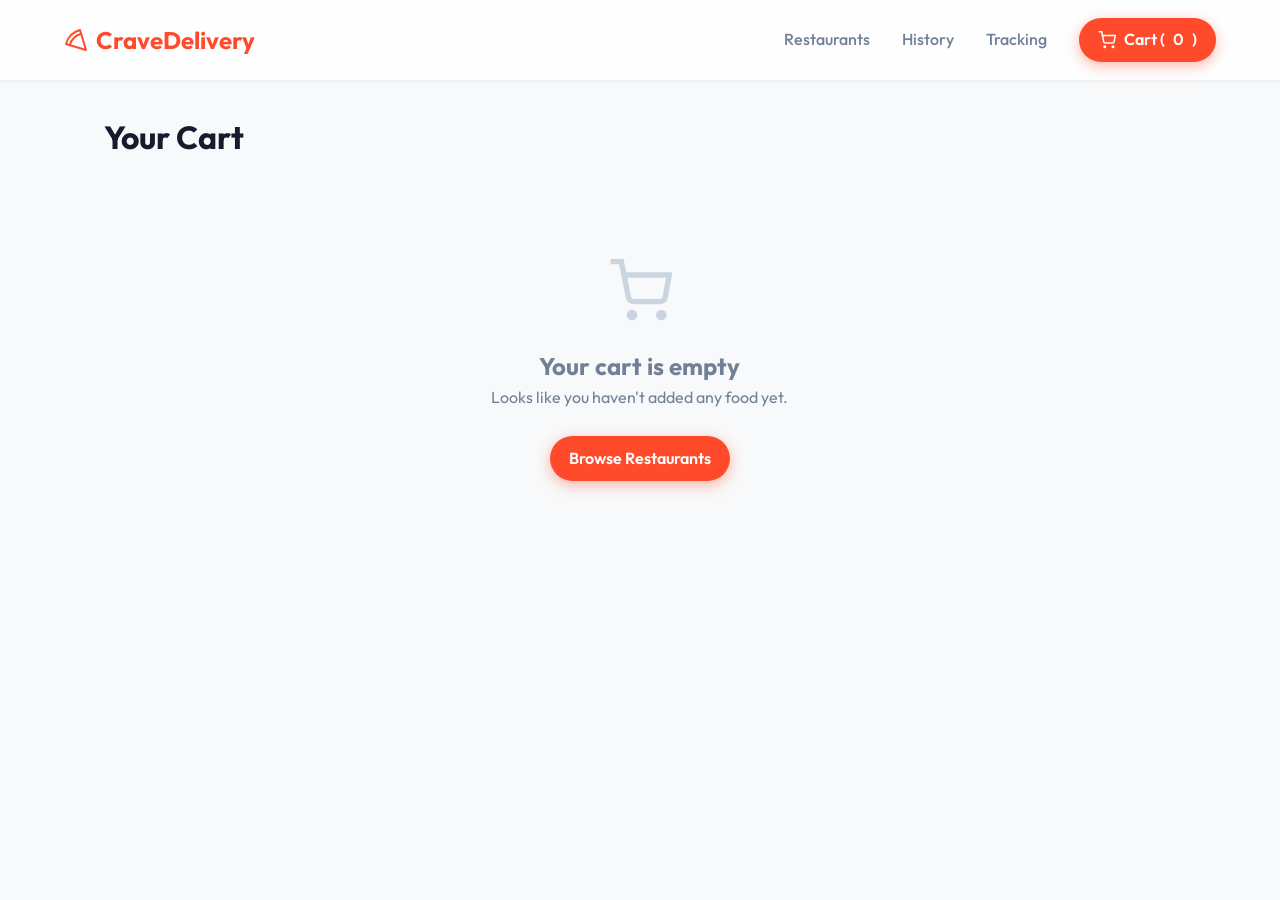
<file: cart.html>
<!DOCTYPE html>
<html lang="en">
<head>
    <meta charset="UTF-8">
    <meta name="viewport" content="width=device-width, initial-scale=1.0">
    <title>Cart - Food Delivery Platform</title>
    <link rel="stylesheet" href="styles/global.css">
    <link rel="stylesheet" href="styles/cart.css">
    <link rel="preconnect" href="https://fonts.googleapis.com">
    <link rel="preconnect" href="https://fonts.gstatic.com" crossorigin>
    <link href="https://fonts.googleapis.com/css2?family=Outfit:wght@300;400;500;600;700&display=swap" rel="stylesheet">
</head>
<body>
    <header class="navbar">
        <a href="index.html" class="nav-brand">
            <img src="icons/brand.svg" width="24" height="24" alt="Brand">
            CraveDelivery
        </a>
        <nav class="nav-links">
            <a href="index.html" class="nav-item">Restaurants</a>
            <a href="history.html" class="nav-item">History</a>
            <a href="tracking.html" class="nav-item">Tracking</a>
            <a href="cart.html" class="nav-cart-btn">
                <img src="icons/cart.svg" width="18" height="18" alt="Cart">
                Cart (<span id="cart-count">0</span>)
            </a>
        </nav>
    </header>

    <main class="container">
        <h1 class="section-title">Your Cart</h1>
        
        <div class="cart-container" id="cartContainer">
            <div class="cart-items" id="cartItemsList">
                
            </div>
            
            <div class="cart-summary" id="cartSummarySection">
                <div class="summary-row">
                    <span>Subtotal</span>
                    <span id="subtotalAmount">Rs. 0</span>
                </div>
                <div class="summary-row">
                    <span>Delivery Fee</span>
                    <span id="deliveryFee">Rs. 150</span>
                </div>
                <div class="summary-row">
                    <span>Tax (8%)</span>
                    <span id="taxAmount">Rs. 0</span>
                </div>
                <div class="summary-total">
                    <span>Total</span>
                    <span id="totalAmount">Rs. 0</span>
                </div>
                <button class="checkout-btn" id="checkoutBtn">Proceed to Checkout</button>
            </div>
        </div>
    </main>

    <div class="toast-container" id="toastContainer"></div>

    <script src="scripts/app.js"></script>
</body>
</html>
</file>
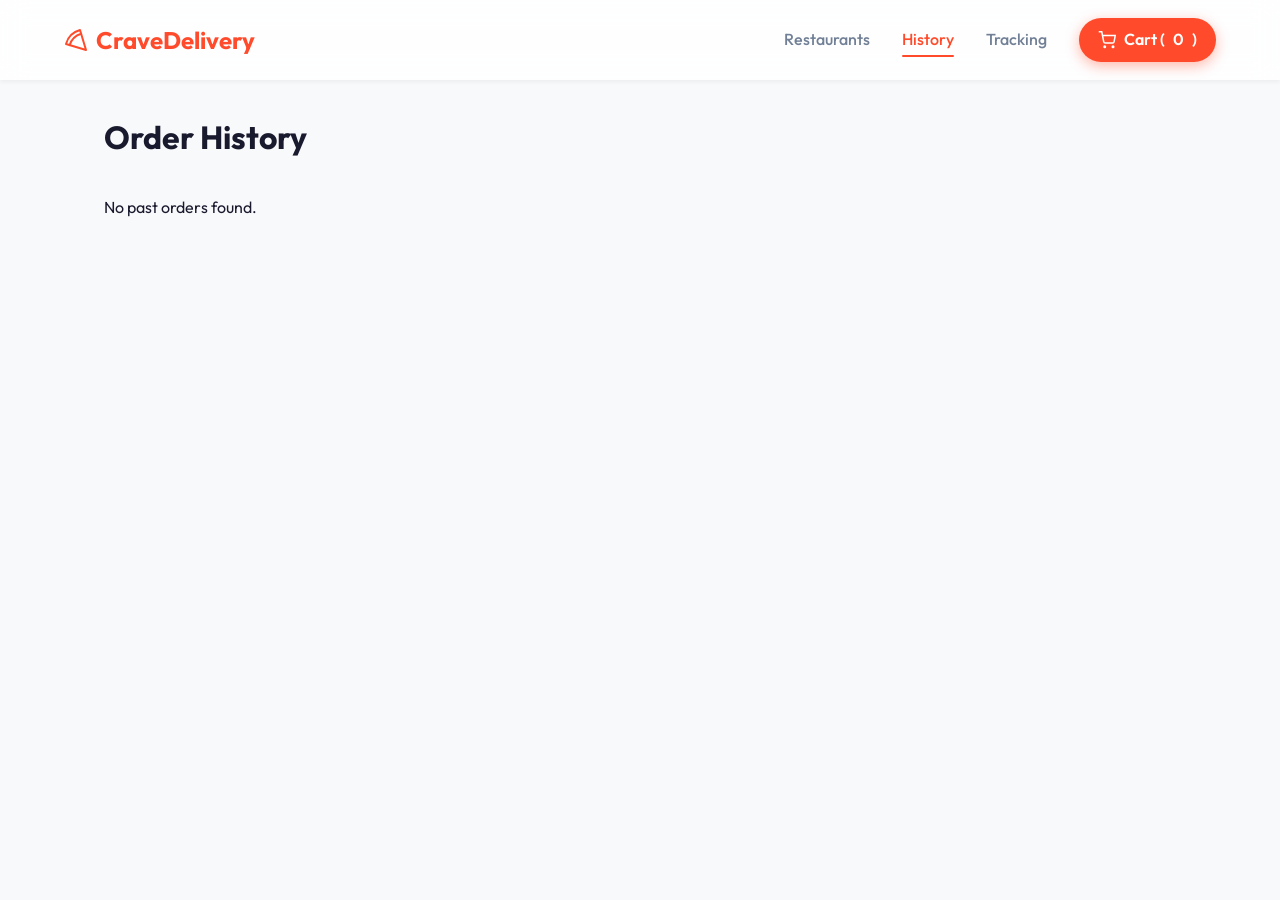
<file: history.html>
<!DOCTYPE html>
<html lang="en">
<head>
    <meta charset="UTF-8">
    <meta name="viewport" content="width=device-width, initial-scale=1.0">
    <title>Order History - Food Delivery Platform</title>
    <link rel="stylesheet" href="styles/global.css">
    <link rel="stylesheet" href="styles/history.css">
    <link rel="preconnect" href="https://fonts.googleapis.com">
    <link rel="preconnect" href="https://fonts.gstatic.com" crossorigin>
    <link href="https://fonts.googleapis.com/css2?family=Outfit:wght@300;400;500;600;700&display=swap" rel="stylesheet">
</head>
<body>
    <header class="navbar">
        <a href="index.html" class="nav-brand">
            <img src="icons/brand.svg" width="24" height="24" alt="Brand">
            CraveDelivery
        </a>
        <nav class="nav-links">
            <a href="index.html" class="nav-item">Restaurants</a>
            <a href="history.html" class="nav-item active">History</a>
            <a href="tracking.html" class="nav-item">Tracking</a>
            <a href="cart.html" class="nav-cart-btn">
                <img src="icons/cart.svg" width="18" height="18" alt="Cart">
                Cart (<span id="cart-count">0</span>)
            </a>
        </nav>
    </header>

    <main class="container">
        <h1 class="section-title">Order History</h1>
        
        <div class="history-list" id="historyList">
            
        </div>
    </main>

    <div class="toast-container" id="toastContainer"></div>

    <script src="scripts/app.js"></script>
</body>
</html>
</file>
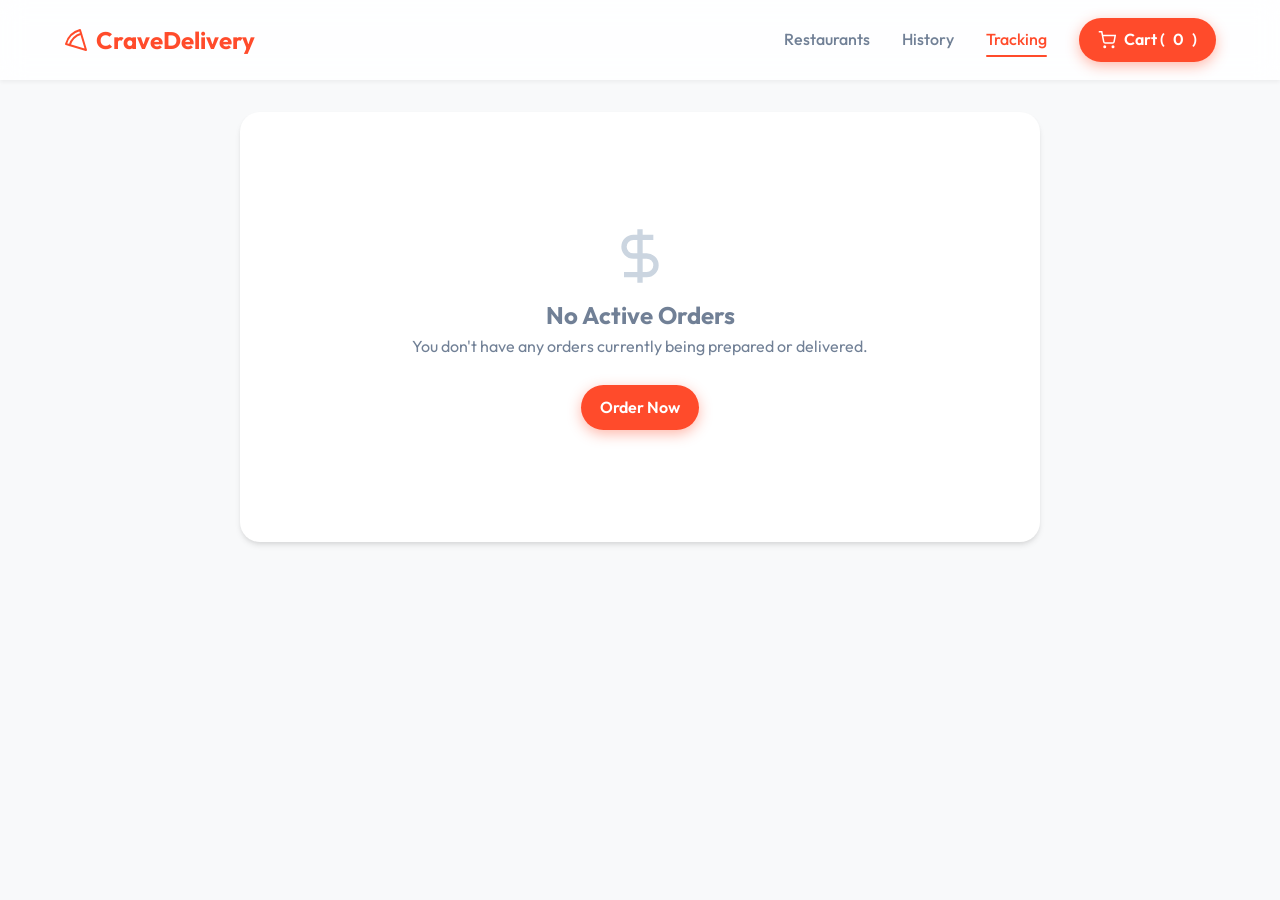
<file: tracking.html>
<!DOCTYPE html>
<html lang="en">
<head>
    <meta charset="UTF-8">
    <meta name="viewport" content="width=device-width, initial-scale=1.0">
    <title>Order Tracking - Food Delivery Platform</title>
    <link rel="stylesheet" href="styles/global.css">
    <link rel="stylesheet" href="styles/tracking.css">
    <link rel="preconnect" href="https://fonts.googleapis.com">
    <link rel="preconnect" href="https://fonts.gstatic.com" crossorigin>
    <link href="https://fonts.googleapis.com/css2?family=Outfit:wght@300;400;500;600;700&display=swap" rel="stylesheet">
</head>
<body>
    <header class="navbar">
        <a href="index.html" class="nav-brand">
            <img src="icons/brand.svg" width="24" height="24" alt="Brand">
            CraveDelivery
        </a>
        <nav class="nav-links">
            <a href="index.html" class="nav-item">Restaurants</a>
            <a href="history.html" class="nav-item">History</a>
            <a href="tracking.html" class="nav-item active">Tracking</a>
            <a href="cart.html" class="nav-cart-btn">
                <img src="icons/cart.svg" width="18" height="18" alt="Cart">
                Cart (<span id="cart-count">0</span>)
            </a>
        </nav>
    </header>

    <main class="container">
        <div class="tracking-container" id="trackingContent">
            <!-- Populated by JS if there's an active order -->
            <div class="empty-state" id="noActiveOrder">
                <img src="icons/no-order.svg" width="64" height="64" alt="No Active Order">
                <h2>No Active Orders</h2>
                <p>You don't have any orders currently being prepared or delivered.</p>
                <br>
                <a href="index.html" class="nav-cart-btn" style="display:inline-flex;">Order Now</a>
            </div>
        </div>
    </main>

    <div class="toast-container" id="toastContainer"></div>

    <script src="scripts/app.js"></script>
</body>
</html>
</file>
<file: styles/global.css>
* {
  margin: 0;
  padding: 0;
  box-sizing: border-box;
}

body {
  font-family: 'Outfit', sans-serif;
  background-color: #f8f9fa;
  color: #1a1a2e;
  line-height: 1.6;
  padding-top: 80px; 
}

a {
  text-decoration: none;
  color: inherit;
}

button {
  cursor: pointer;
  font-family: inherit;
  border: none;
  outline: none;
}

.navbar {
  position: fixed;
  top: 0;
  left: 0;
  width: 100%;
  background: rgba(255, 255, 255, 0.85);
  backdrop-filter: blur(12px);
  z-index: 1000;
  box-shadow: 0 2px 4px rgba(0,0,0,0.05);
  display: flex;
  justify-content: space-between;
  align-items: center;
  padding: 1rem 5%;
  height: 80px;
}

.nav-brand {
  font-size: 1.5rem;
  font-weight: 700;
  color: #ff4b2b;
  display: flex;
  align-items: center;
  gap: 0.5rem;
}

.nav-links {
  display: flex;
  gap: 2rem;
  align-items: center;
}

.nav-item {
  font-weight: 500;
  color: #718096;
  transition: all 0.3s cubic-bezier(0.4, 0, 0.2, 1);
  position: relative;
}

.nav-item:hover, .nav-item.active {
  color: #ff4b2b;
}

.nav-item.active::after {
  content: '';
  position: absolute;
  bottom: -4px;
  left: 0;
  width: 100%;
  height: 2px;
  background: #ff4b2b;
  border-radius: 2px;
}

.nav-cart-btn {
  background: #ff4b2b;
  color: #ffffff;
  padding: 0.6rem 1.2rem;
  border-radius: 9999px;
  font-weight: 600;
  display: flex;
  align-items: center;
  gap: 0.5rem;
  transition: all 0.3s cubic-bezier(0.4, 0, 0.2, 1);
  box-shadow: 0 4px 14px rgba(255, 75, 43, 0.4);
}

.nav-cart-btn:hover {
  transform: translateY(-2px);
  box-shadow: 0 6px 20px rgba(255, 75, 43, 0.6);
}

.container {
  max-width: 1200px;
  margin: 0 auto;
  padding: 2rem 5%;
}

.section-title {
  font-size: 2rem;
  font-weight: 700;
  margin-bottom: 2rem;
  color: #1a1a2e;
}

.toast-container {
  position: fixed;
  bottom: 2rem;
  right: 2rem;
  display: flex;
  flex-direction: column;
  gap: 1rem;
  z-index: 9999;
}

.toast {
  background: #ffffff;
  color: #1a1a2e;
  padding: 1rem 1.5rem;
  border-radius: 12px;
  box-shadow: 0 10px 15px -3px rgba(0,0,0,0.1), 0 4px 6px -2px rgba(0,0,0,0.05);
  border-left: 4px solid #ff4b2b;
  animation: slideIn 0.3s forwards, fadeOut 0.3s 3s forwards;
  display: flex;
  align-items: center;
  gap: 0.8rem;
  font-weight: 500;
}

@keyframes slideIn {
  from { transform: translateX(100%); opacity: 0; }
  to { transform: translateX(0); opacity: 1; }
}

@keyframes fadeOut {
  from { opacity: 1; }
  to { opacity: 0; }
}
</file>
<file: styles/cart.css>
.cart-container {
  display: grid;
  grid-template-columns: 2fr 1fr;
  gap: 2rem;
}

@media (max-width: 768px) {
  .cart-container {
      grid-template-columns: 1fr;
  }
}

.cart-items {
  background: #ffffff;
  border-radius: 20px;
  padding: 2rem;
  box-shadow: 0 2px 4px rgba(0,0,0,0.05);
}

.cart-item {
  display: flex;
  align-items: center;
  gap: 1.5rem;
  padding-bottom: 1.5rem;
  margin-bottom: 1.5rem;
  border-bottom: 1px solid #edf2f7;
}

.cart-item:last-child {
  border-bottom: none;
  margin-bottom: 0;
  padding-bottom: 0;
}

.cart-item-img {
  width: 80px;
  height: 80px;
  border-radius: 8px;
  object-fit: cover;
  background: #eee;
}

.cart-item-details {
  flex: 1;
}

.cart-item-title {
  font-weight: 600;
  font-size: 1.1rem;
  margin-bottom: 0.3rem;
}

.cart-item-price {
  color: #ff4b2b;
  font-weight: 600;
}

.cart-item-actions {
  display: flex;
  align-items: center;
  gap: 1rem;
}

.qty-btn {
  background: #f8f9fa;
  border: none;
  width: 32px;
  height: 32px;
  border-radius: 50%;
  font-weight: bold;
  cursor: pointer;
  transition: all 0.3s cubic-bezier(0.4, 0, 0.2, 1);
}

.qty-btn:hover {
  background: #edf2f7;
}

.remove-btn {
  color: #e53e3e;
  background: none;
  border: none;
  cursor: pointer;
  font-size: 0.9rem;
  font-weight: 500;
}

.remove-btn:hover {
  text-decoration: underline;
}

.cart-summary {
  background: #ffffff;
  border-radius: 20px;
  padding: 2rem;
  box-shadow: 0 2px 4px rgba(0,0,0,0.05);
  height: fit-content;
}

.summary-row {
  display: flex;
  justify-content: space-between;
  margin-bottom: 1rem;
  color: #718096;
}

.summary-total {
  display: flex;
  justify-content: space-between;
  margin-top: 1.5rem;
  padding-top: 1.5rem;
  border-top: 1px solid #edf2f7;
  font-weight: 700;
  font-size: 1.25rem;
  color: #1a1a2e;
}

.checkout-btn {
  width: 100%;
  background: #ff4b2b;
  color: #ffffff;
  border: none;
  padding: 1rem;
  border-radius: 12px;
  font-weight: 600;
  font-size: 1.1rem;
  margin-top: 2rem;
  cursor: pointer;
  transition: all 0.3s cubic-bezier(0.4, 0, 0.2, 1);
}

.checkout-btn:hover {
  background: #ff416c;
  transform: translateY(-2px);
  box-shadow: 0 4px 12px rgba(255, 75, 43, 0.4);
}
</file>
<file: styles/history.css>
.history-list {
  display: flex;
  flex-direction: column;
  gap: 1.5rem;
}

.history-card {
  background: #ffffff;
  border-radius: 20px;
  padding: 1.5rem;
  box-shadow: 0 2px 4px rgba(0,0,0,0.05);
  display: flex;
  justify-content: space-between;
  align-items: center;
  border: 1px solid #edf2f7;
  transition: all 0.3s cubic-bezier(0.4, 0, 0.2, 1);
}

.history-card:hover {
  box-shadow: 0 4px 6px -1px rgba(0,0,0,0.1), 0 2px 4px -1px rgba(0,0,0,0.06);
  border-color: #ff4b2b;
}

.order-info {
  display: flex;
  flex-direction: column;
  gap: 0.5rem;
}

.order-id {
  font-weight: 700;
  font-size: 1.1rem;
}

.order-date {
  color: #718096;
  font-size: 0.9rem;
}

.order-items {
  font-size: 0.95rem;
}

.order-status-total {
  text-align: right;
  display: flex;
  flex-direction: column;
  gap: 0.5rem;
}

.order-total {
  font-weight: 700;
  font-size: 1.2rem;
  color: #1a1a2e;
}

.status-badge {
  display: inline-block;
  padding: 0.3rem 0.8rem;
  border-radius: 9999px;
  font-size: 0.85rem;
  font-weight: 600;
}

.status-completed {
  background: #d1fae5;
  color: #065f46;
}

.status-processing {
  background: #fef3c7;
  color: #92400e;
}

.reorder-btn {
  margin-top: 0.5rem;
  padding: 0.5rem 1rem;
  border-radius: 9999px;
  border: 1px solid #ff4b2b;
  color: #ff4b2b;
  background: transparent;
  font-weight: 600;
  transition: all 0.3s cubic-bezier(0.4, 0, 0.2, 1);
}

.reorder-btn:hover {
  background: #ff4b2b;
  color: #ffffff;
}

@media (max-width: 600px) {
  .history-card {
      flex-direction: column;
      align-items: flex-start;
      gap: 1rem;
  }
  .order-status-total {
      text-align: left;
      width: 100%;
      flex-direction: row;
      justify-content: space-between;
      align-items: center;
  }
  .reorder-btn {
      margin-top: 0;
  }
}
</file>
<file: styles/tracking.css>
.tracking-container {
  max-width: 800px;
  margin: 0 auto;
  background: #ffffff;
  border-radius: 20px;
  padding: 3rem 2rem;
  box-shadow: 0 4px 6px -1px rgba(0,0,0,0.1), 0 2px 4px -1px rgba(0,0,0,0.06);
  text-align: center;
}

.map-placeholder {
  width: 100%;
  height: 300px;
  background: #e2e8f0;
  border-radius: 12px;
  margin-bottom: 2rem;
  position: relative;
  overflow: hidden;
  display: flex;
  justify-content: center;
  align-items: center;
  color: #718096;
  font-weight: 500;
}

.map-placeholder img {
  width: 100%;
  height: 100%;
  object-fit: cover;
  position: absolute;
  top: 0; left: 0;
  z-index: 1;
  opacity: 0.5;
}

.eta-box {
  background: #ff4b2b;
  color: #ffffff;
  padding: 1rem 2rem;
  border-radius: 9999px;
  display: inline-block;
  font-size: 1.5rem;
  font-weight: 700;
  margin-bottom: 2rem;
  box-shadow: 0 4px 15px rgba(255, 75, 43, 0.4);
}

.timeline {
  display: flex;
  flex-direction: column;
  gap: 2rem;
  text-align: left;
  position: relative;
  margin-left: 1rem;
}

.timeline::before {
  content: '';
  position: absolute;
  left: 15px;
  top: 10px;
  bottom: 10px;
  width: 2px;
  background: #edf2f7;
  z-index: 1;
}

.timeline-item {
  display: flex;
  gap: 1.5rem;
  position: relative;
  z-index: 2;
}

.timeline-icon {
  width: 32px;
  height: 32px;
  border-radius: 50%;
  background: #ffffff;
  border: 2px solid #edf2f7;
  display: flex;
  justify-content: center;
  align-items: center;
  flex-shrink: 0;
  transition: all 0.3s cubic-bezier(0.4, 0, 0.2, 1);
}

.timeline-icon img {
  width: 16px;
  height: 16px;
}

.timeline-item.active .timeline-icon {
  border-color: #ff4b2b;
  background: #ff4b2b;
}

.timeline-item.active .timeline-icon img {
  filter: invert(1) grayscale(1) brightness(200%);
}

.timeline-content {
  flex: 1;
}

.timeline-title {
  font-weight: 600;
  font-size: 1.1rem;
  color: #718096;
}

.timeline-desc {
  font-size: 0.9rem;
  color: #718096;
  margin-top: 0.2rem;
}

.timeline-item.active .timeline-title {
  color: #1a1a2e;
}

.timeline-item.active .timeline-desc {
  color: #ff4b2b;
  font-weight: 500;
}

/* Active animation */
.timeline-item.current .timeline-icon {
  box-shadow: 0 0 0 4px rgba(255, 75, 43, 0.2);
  animation: pulse 2s infinite;
}

@keyframes pulse {
  0% { box-shadow: 0 0 0 0 rgba(255, 75, 43, 0.4); }
  70% { box-shadow: 0 0 0 10px rgba(255, 75, 43, 0); }
  100% { box-shadow: 0 0 0 0 rgba(255, 75, 43, 0); }
}

.empty-state {
  text-align: center;
  padding: 4rem 2rem;
  color: #718096;
}

.empty-state svg {
  width: 64px;
  height: 64px;
  margin-bottom: 1rem;
  color: #cbd5e0;
}
</file>
